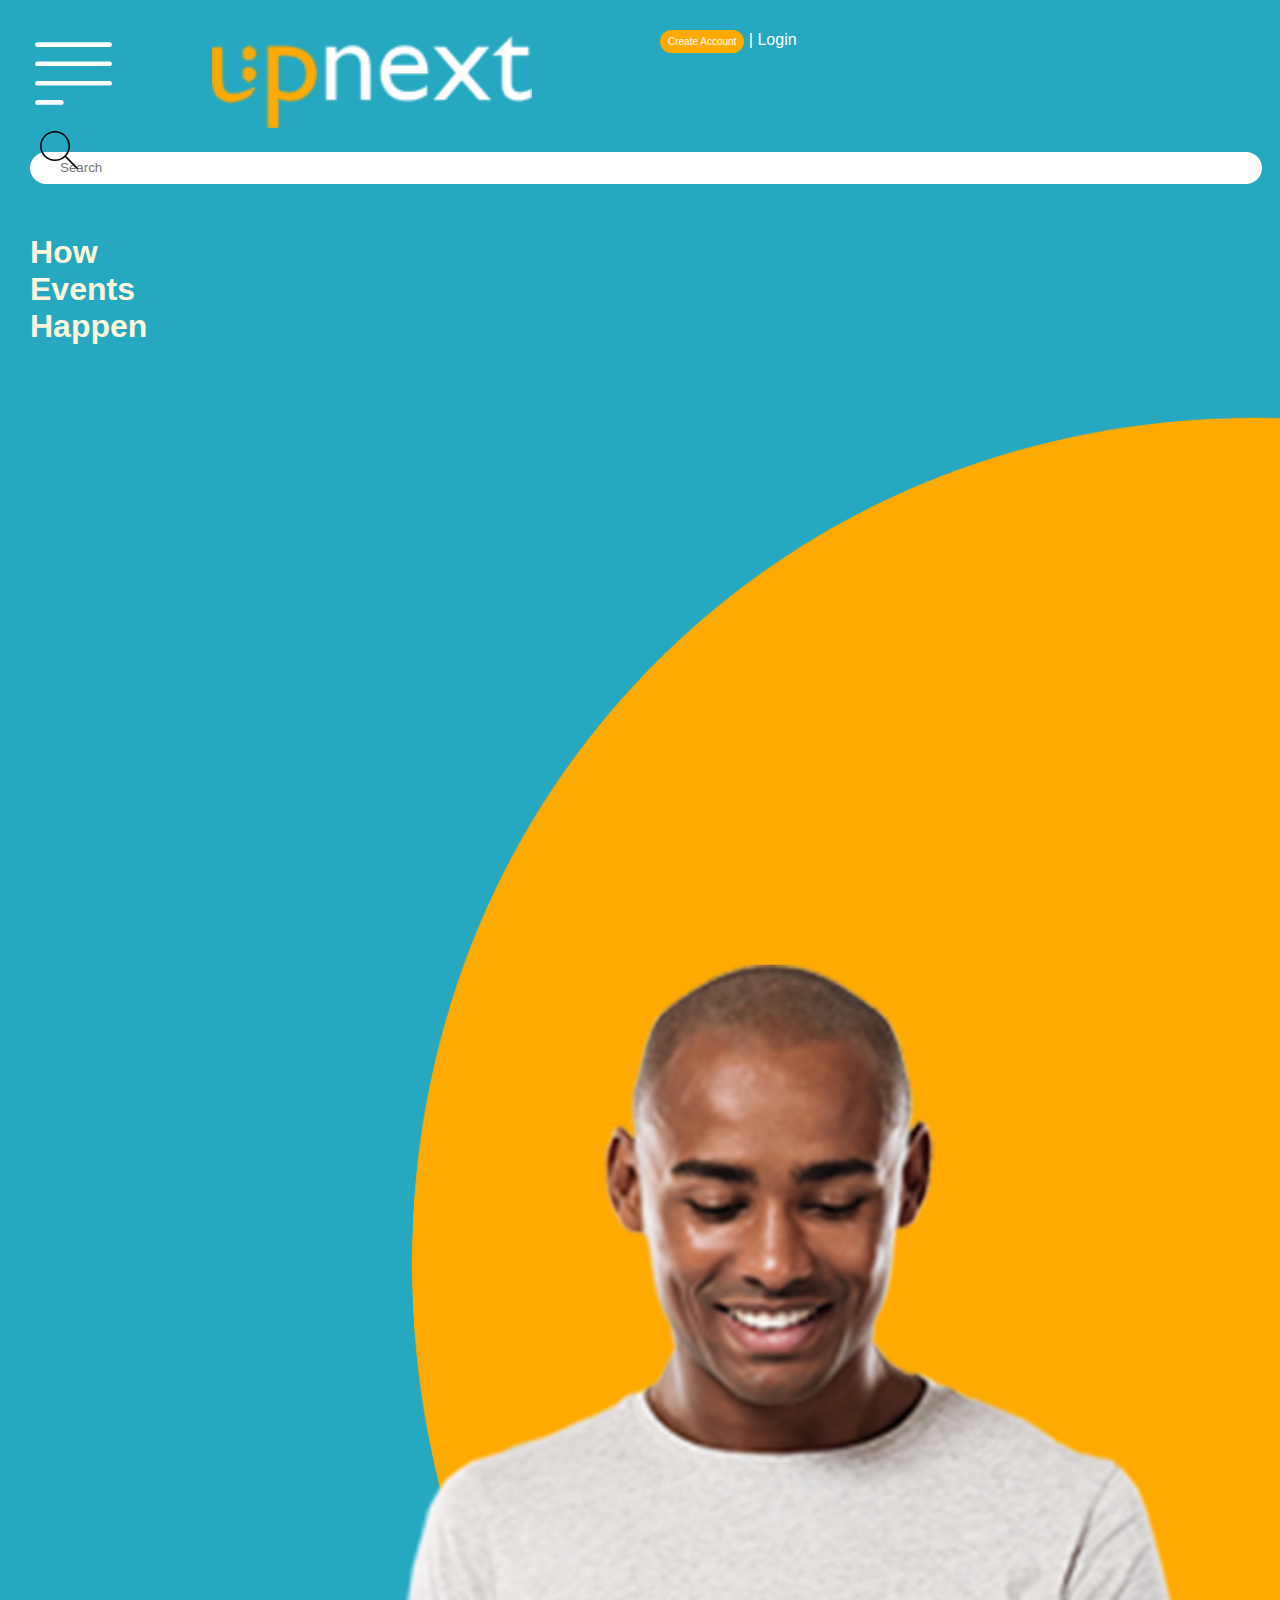
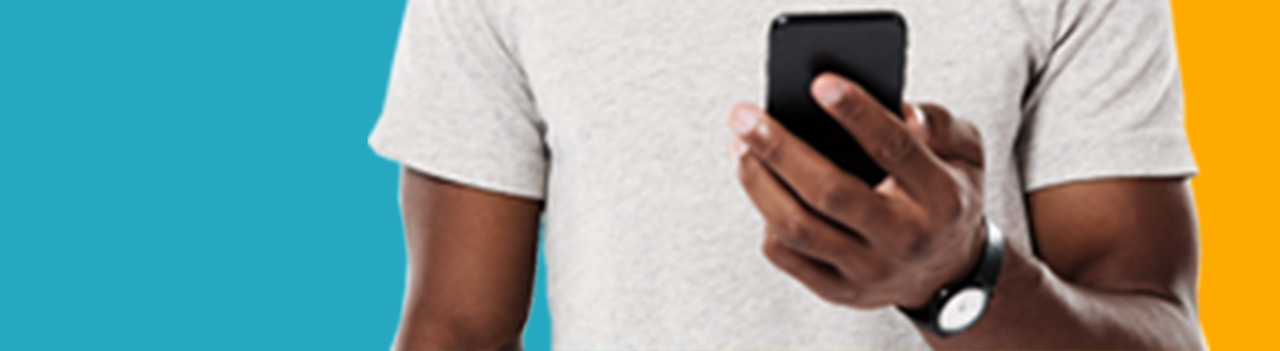
<file: index.html>
<!DOCTYPE html>
<html lang="en">
<head>
    <meta charset="UTF-8">
    <meta name="viewport" content="width=device-width, initial-scale=1.0">
    <title>UpNext</title>
    <link rel="stylesheet" href="css/style.css">
</head>
<body>
    <div class="container">
        <div class="firstbar" class="container">
             <div class="bar" ><img class="menu" src="images/menu icon.svg" alt="menu"></div>
             <div class="logo"><img src="images/logo.png"></div>
             <div class="space"></div>
               <div class="login">
                  <ul>
                <li><a href="create account">Create Account</a></li>  <span>|</span>
                   <li><a href="login"> Login</a></li>
                  </ul>
               </div>
   </div>
        <div class="secondbar">
           <input placeholder="Search"> <span><img class="icon" src="images/search.svg" alt="search"></span>

        </div>
        <div class="thirdbar">
            <h1>How <br> Events <br> Happen</h1>
            <div class="background"><img  src="images/up_next_bg.png" alt="background"></div>
        
        </div>


</body>
</html>
</file>
<file: css/style.css>
body{
    height:100%;
    overflow: hidden !important ;
    background-color: #25a8c0;
    margin:0;
    padding:0;
    font-family: 'Gill Sans', 'Gill Sans MT', Calibri, 'Trebuchet MS', sans-serif;
}

.firstbar{
    /* height: 80px; */
    width: 100%;
    padding-top: 15px;
    padding-bottom: 10px;
    /* background-color: chartreuse; */
    padding-left: 20px;

}
.secondbar{
    clear: both;
    padding-left: 30px;
    padding-right: 50px; 
}
.thirdbar{
    /* height: 700px; */
    /* background-color:#fa0; */
    clear: both;
    padding-top: 50px;

    
}
.container{
    height:100%
}
.bar{
    width: 15%;
    float: left;
    /* padding-top: 20px;
    padding-bottom: 20px; */
}
.logo{
    width: 25%;
    float:left;
    padding-top: 20px;
    padding-bottom: 20px;
}

.logo img{
    width: 100%;
    
}

.space{
    width: 10%;
    float:left;
    padding-top: 20px;
    padding-bottom: 20px;
}
.login{
    width: 50%;
    float:left;
    /* padding-top: 20px;
    padding-bottom: 20px; */
   
}
.login ul{
    padding:0;
    list-style: none;
}
.login ul li{
    display:inline-block;       
}

.login ul li a{
    text-decoration: none;
}

.login ul li:first-child a{
 background-color: #fa0;
 color:#fff;
 border-radius: 20px;
 padding:6px 8px 6px 8px;
 font-size: 10px;

}

span{
    color: #fff;
}
.login ul li:last-child a{
color: #fff;

}


.secondbar input{
    border-radius: 30px;
    width:100% ;
    height: 30px;
    border:none;
    padding-left: 30px;
}
.icon{
    width: 3%;
    position: absolute;
    top: 14.5%;
    left:40px
}

.menu{
    width: 40%;
    margin-left: 15px;
    margin-top: 20px;
}
.thirdbar h1{
    color: cornsilk;
    margin-left:30px;
    margin-top: 0px;
    position: absolute;
}   
.background img{
    width:100%;
    margin-bottom: -50px;
}

.hamburger{
    /* background-color: chocolate; */
    height: 100px;
}

.name{
    /* background-color: blue; */
    height: 40px;
    margin-left: 100px;
}

.form{
    background-color: white;
    height:466px;
    border-radius: 20px;
    margin: 30px;

}
h2{
    color: grey;
    text-align: center;
    padding: 10%;
}
.email{
    margin-left: 50px;
    width: 60%;
    border-radius: 30px;
    height: 34px;
    padding-left: 30px;
    border:2px solid #25a8c0;
}

.password{
    margin-left: 50px;
    width: 60%;
    border-radius: 30px;
    height: 30px;
    margin-top: 30px;
    padding-left: 30px;
    border:2px solid #25a8c0;
}
.envelope{
    width: 5%;
    position: absolute;
    left:24%;
    bottom:54%;
}

.lock{
    width: 5%;
    position: absolute;
    left:24%;
    bottom:44%;  
}
.continue{
 background-color: #fa0;
 border-radius: 30px;
 text-align: center;
 width: 30%;
 margin-left: 32%;
 margin-top: 11%;
 padding: 4%;
}
.continue a{
    text-decoration: none;
    color: white;
    font-size: larger;
}

h4{
    text-align: center;
    color:#808080
}

.social-icons{
    text-align: center;
}

.social-icons i {
    border-radius: 58%;
    border: 1px solid #fa0;
    text-align: center;
    color: #25a8c0;
    width: 68px;
    font-size: 1.3em;
    margin-left: 10px;
    height: 39px;
    padding-top: 25px;
    border: 2px solid #fa0;    
}
</file>
